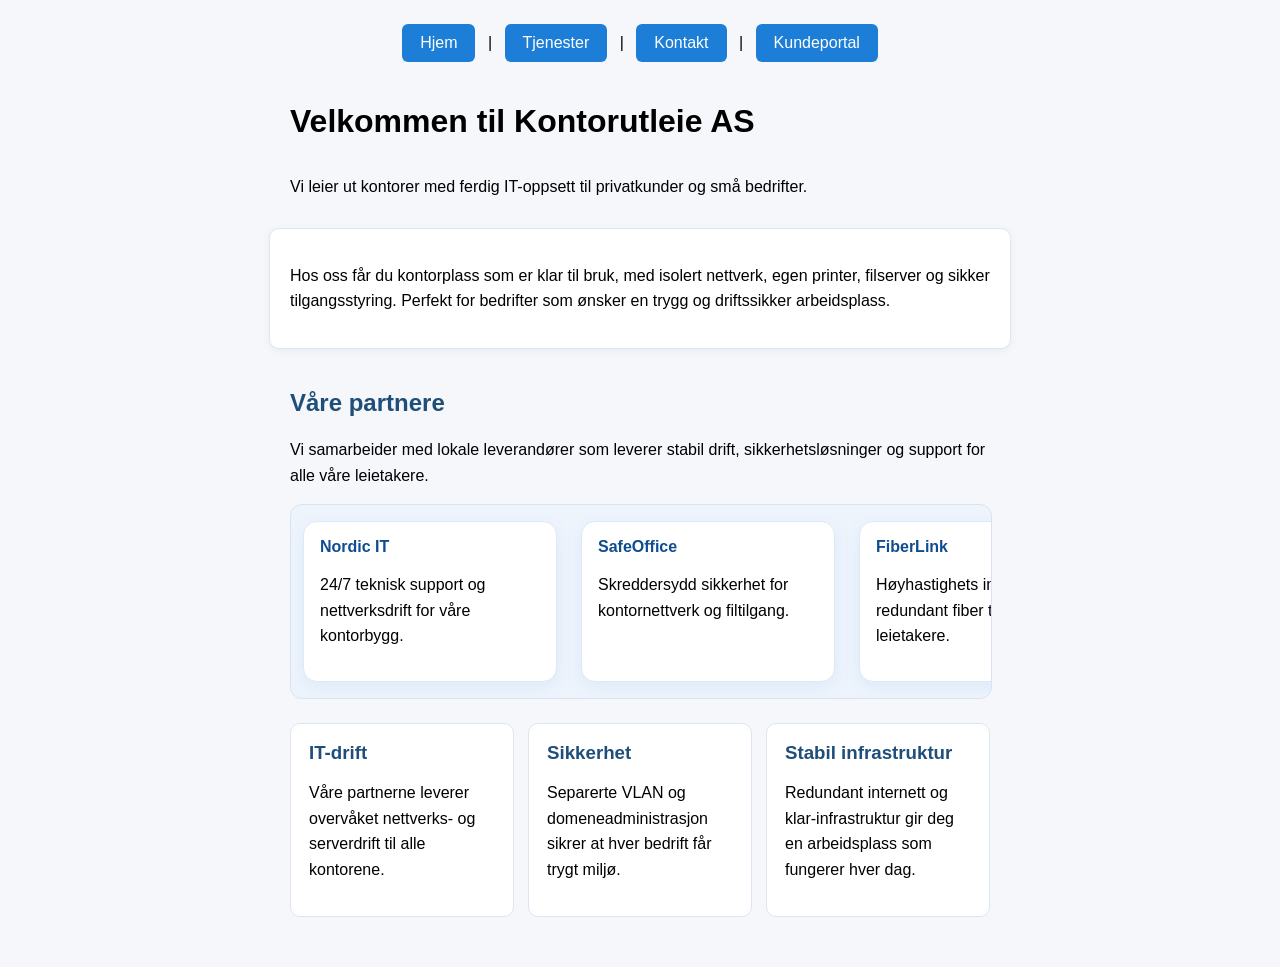
<file: index.html>
<!DOCTYPE html>
<html lang="en">
<head>
    <meta charset="UTF-8">
    <meta name="viewport" content="width=device-width, initial-scale=1.0">
    <title>Document</title>
    <link rel="stylesheet" href="stylesheet.css">
</head>
<body>
    <nav><a href="index.html">Hjem</a> | <a href="tjenester.html">Tjenester</a> | <a href="kontakt.html">Kontakt</a> | <a href="portal.html">Kundeportal</a></nav>
    <main class="page-content">
        <h1>Velkommen til Kontorutleie AS</h1>
        <p>Vi leier ut kontorer med ferdig IT-oppsett til privatkunder og små bedrifter.</p>
        <section class="hero">
            <p>Hos oss får du kontorplass som er klar til bruk, med isolert nettverk, egen printer, filserver og sikker tilgangsstyring. Perfekt for bedrifter som ønsker en trygg og driftssikker arbeidsplass.</p>
        </section>
        <section class="partners-section">
            <h2>Våre partnere</h2>
            <p>Vi samarbeider med lokale leverandører som leverer stabil drift, sikkerhetsløsninger og support for alle våre leietakere.</p>
            <div class="partner-marquee" aria-label="Partnerlogoer i bevegelse">
                <div class="partner-track">
                    <article class="partner-card">
                        <h3>Nordic IT</h3>
                        <p>24/7 teknisk support og nettverksdrift for våre kontorbygg.</p>
                    </article>
                    <article class="partner-card">
                        <h3>SafeOffice</h3>
                        <p>Skreddersydd sikkerhet for kontornettverk og filtilgang.</p>
                    </article>
                    <article class="partner-card">
                        <h3>FiberLink</h3>
                        <p>Høyhastighets internett med redundant fiber til alle leietakere.</p>
                    </article>
                    <article class="partner-card">
                        <h3>CloudDok</h3>
                        <p>Backup og dokumentdeling for bedrifter som bruker våre kontortjenester.</p>
                    </article>
                    <article class="partner-card">
                        <h3>AdminPro</h3>
                        <p>Active Directory og brukeradministrasjon for leietakerne.</p>
                    </article>
                    <article class="partner-card">
                        <h3>Nordic IT</h3>
                        <p>24/7 teknisk support og nettverksdrift for våre kontorbygg.</p>
                    </article>
                    <article class="partner-card">
                        <h3>SafeOffice</h3>
                        <p>Skreddersydd sikkerhet for kontornettverk og filtilgang.</p>
                    </article>
                    <article class="partner-card">
                        <h3>FiberLink</h3>
                        <p>Høyhastighets internett med redundant fiber til alle leietakere.</p>
                    </article>
                    <article class="partner-card">
                        <h3>CloudDok</h3>
                        <p>Backup og dokumentdeling for bedrifter som bruker våre kontortjenester.</p>
                    </article>
                    <article class="partner-card">
                        <h3>AdminPro</h3>
                        <p>Active Directory og brukeradministrasjon for leietakerne.</p>
                    </article>
                </div>
            </div>
            <div class="partner-summary">
                <div>
                    <h3>IT-drift</h3>
                    <p>Våre partnerne leverer overvåket nettverks- og serverdrift til alle kontorene.</p>
                </div>
                <div>
                    <h3>Sikkerhet</h3>
                    <p>Separerte VLAN og domeneadministrasjon sikrer at hver bedrift får trygt miljø.</p>
                </div>
                <div>
                    <h3>Stabil infrastruktur</h3>
                    <p>Redundant internett og klar-infrastruktur gir deg en arbeidsplass som fungerer hver dag.</p>
                </div>
            </div>
        </section>
    </main>
    <script src="main.js"></script>
</body>
</html>
</file>
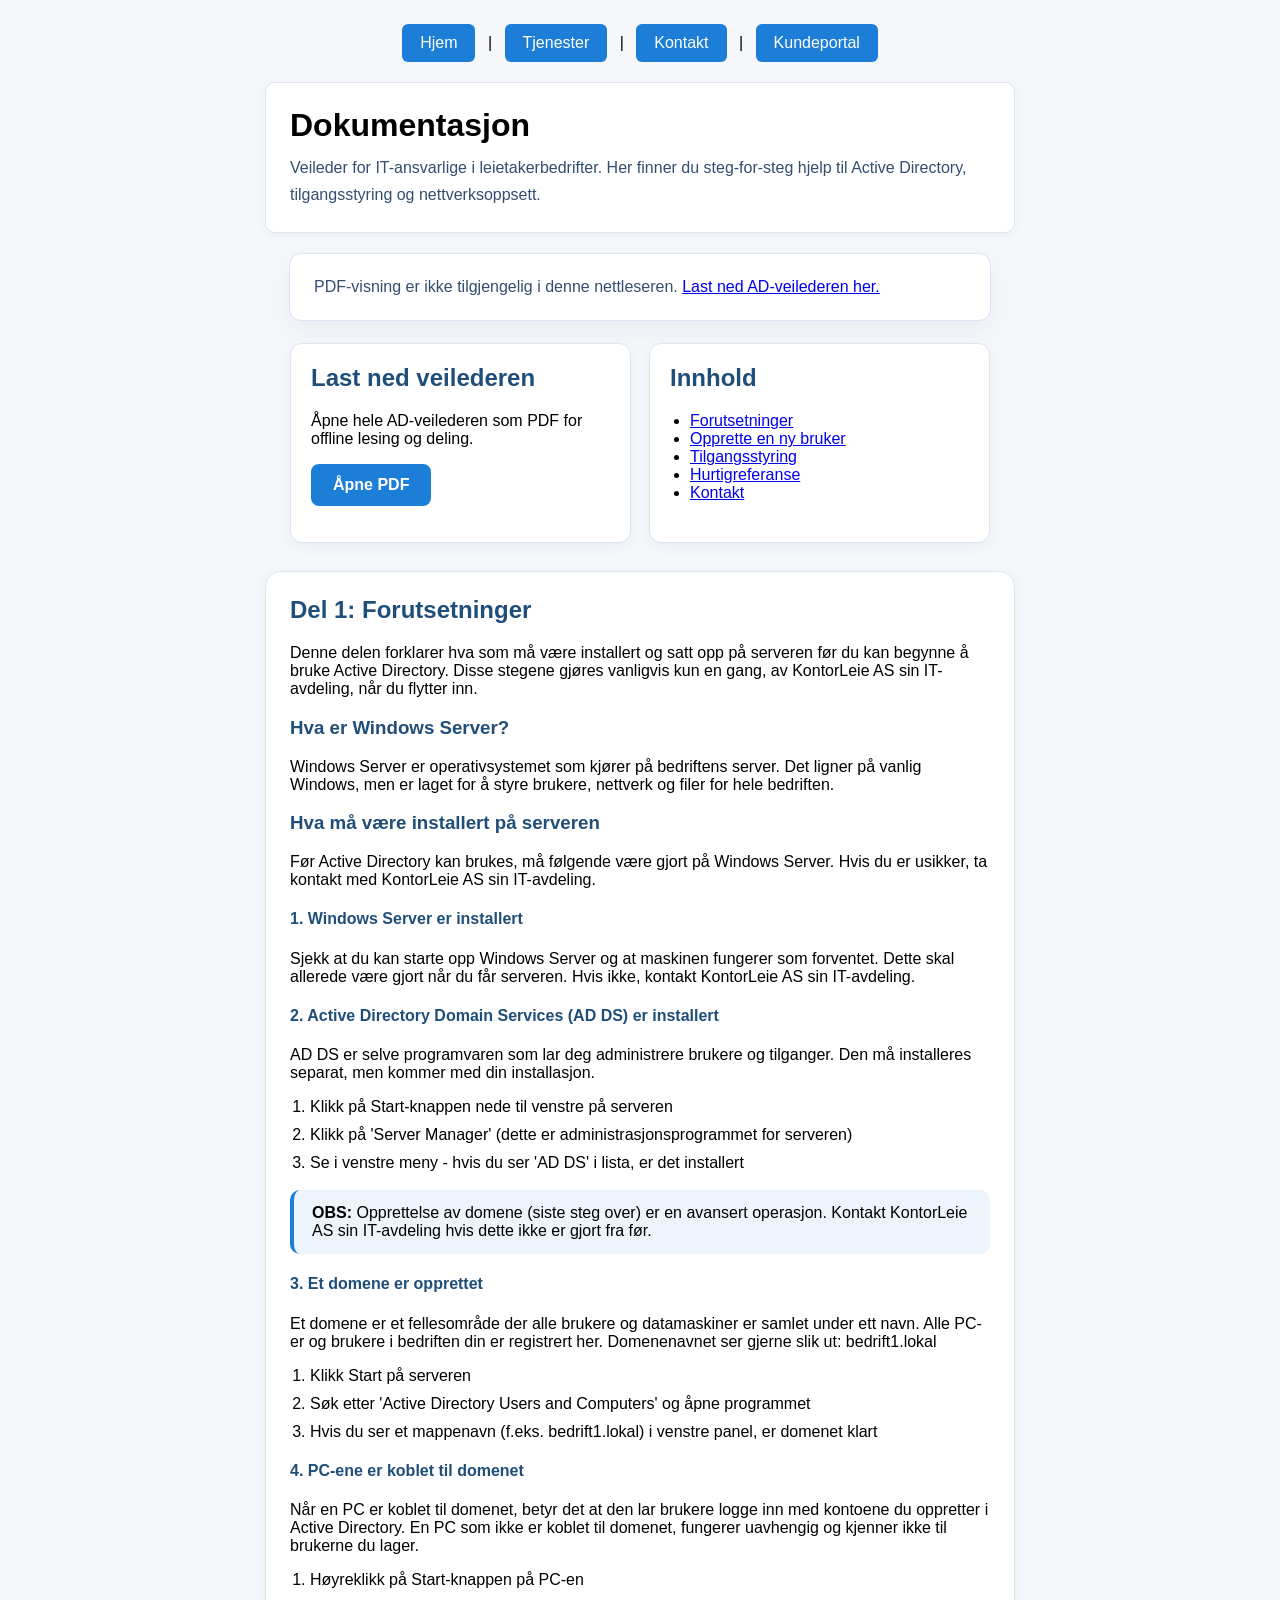
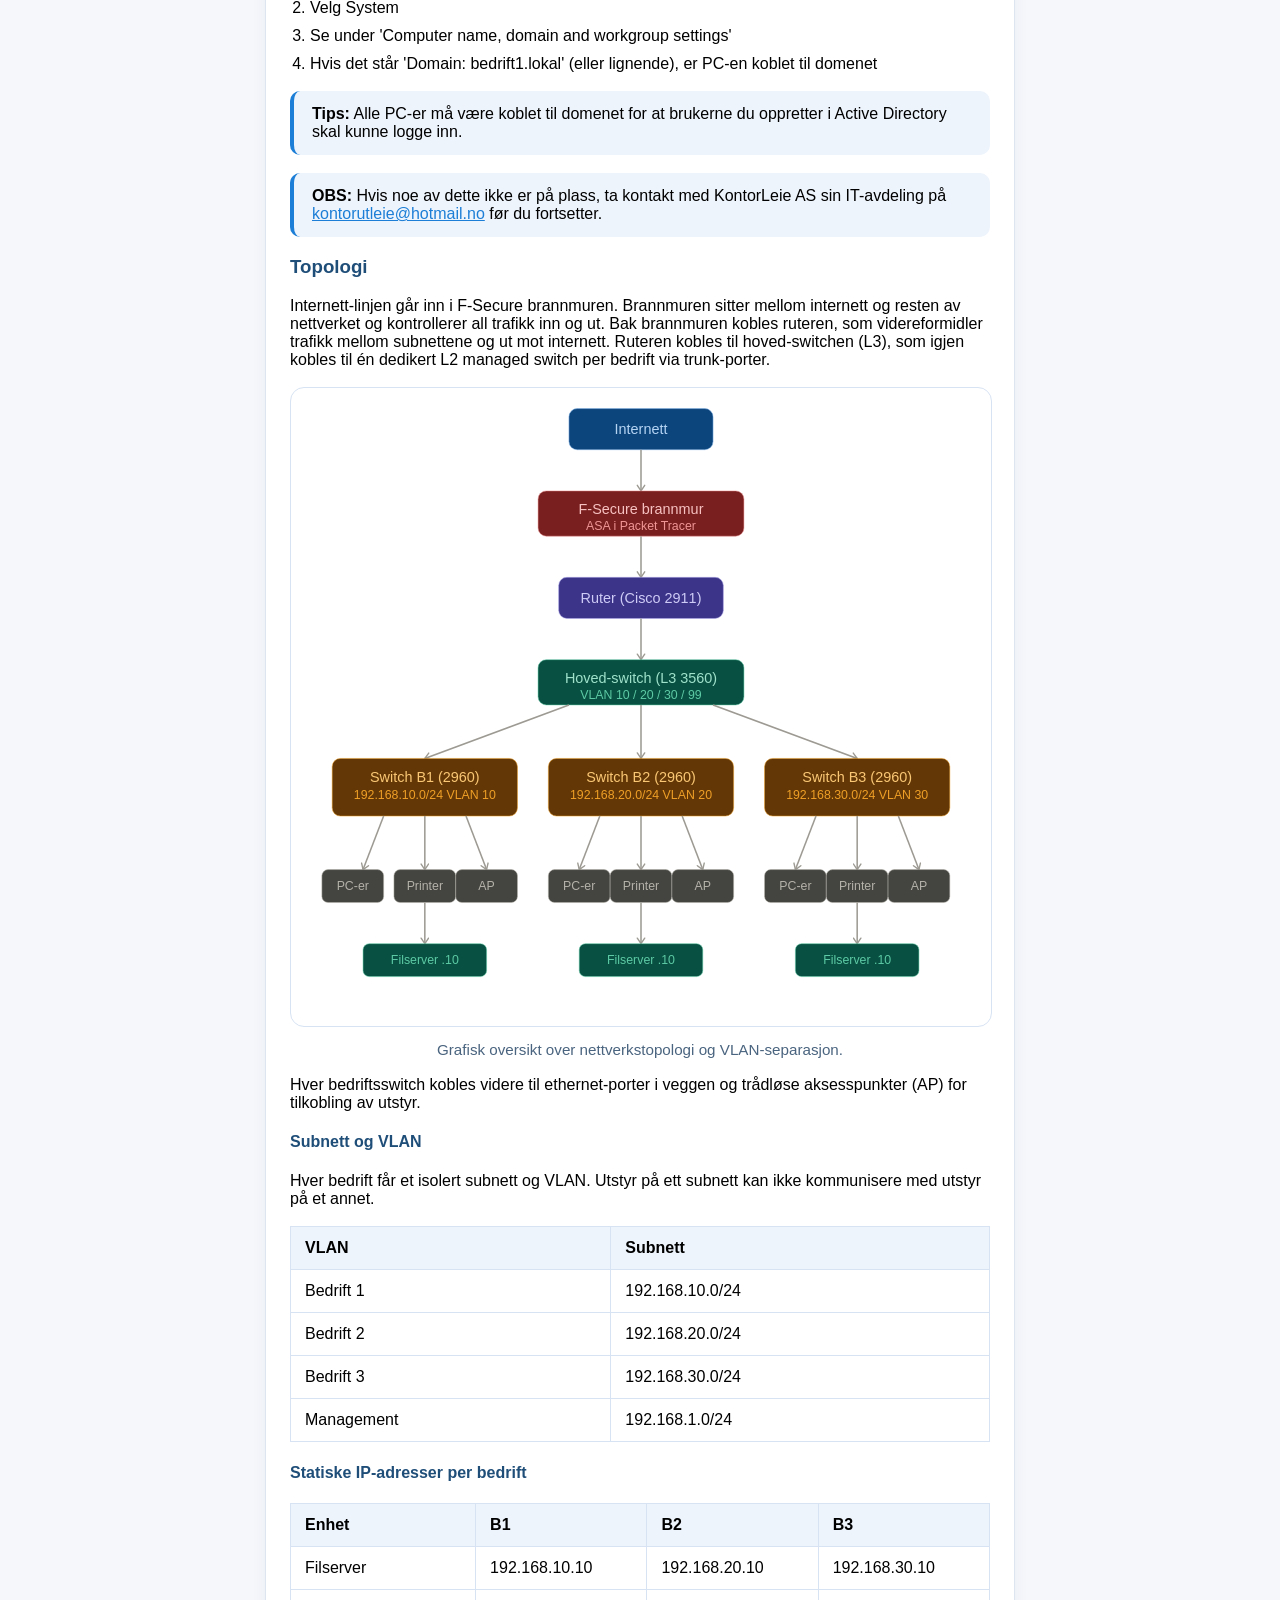
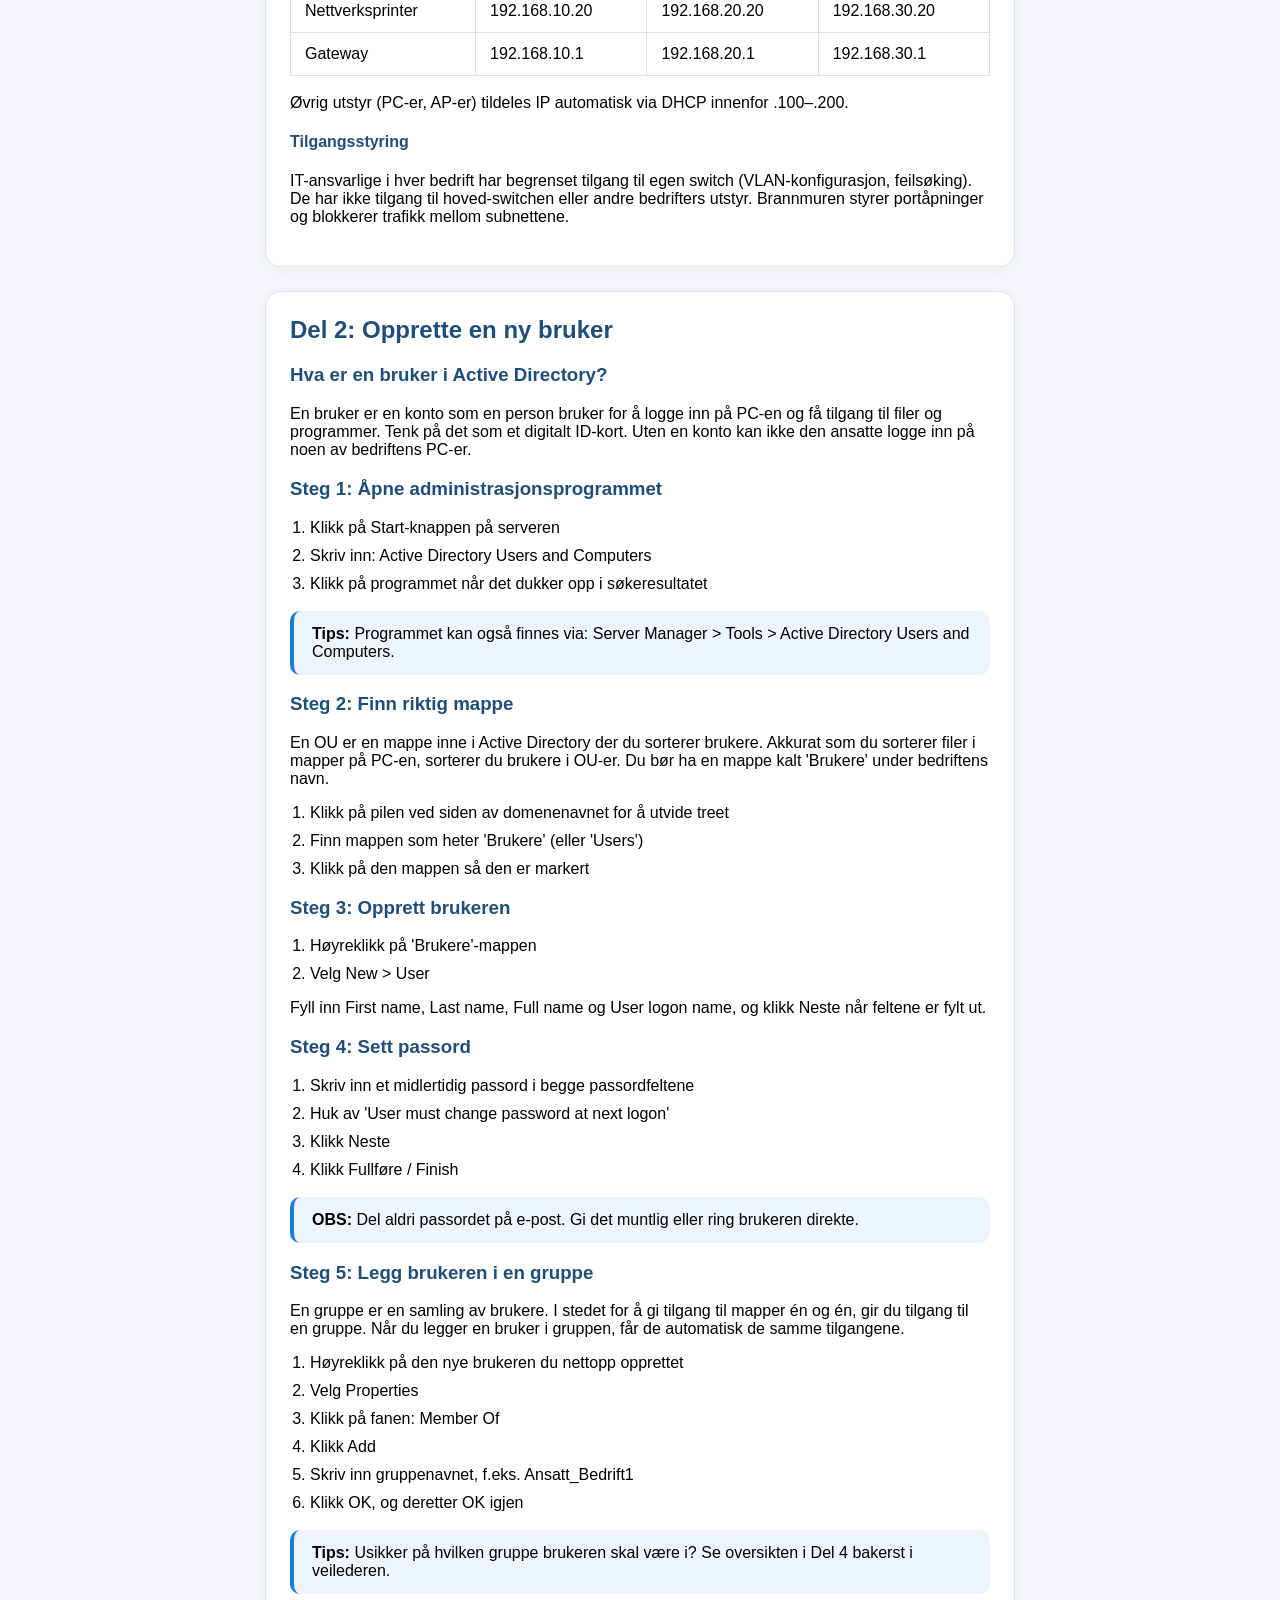
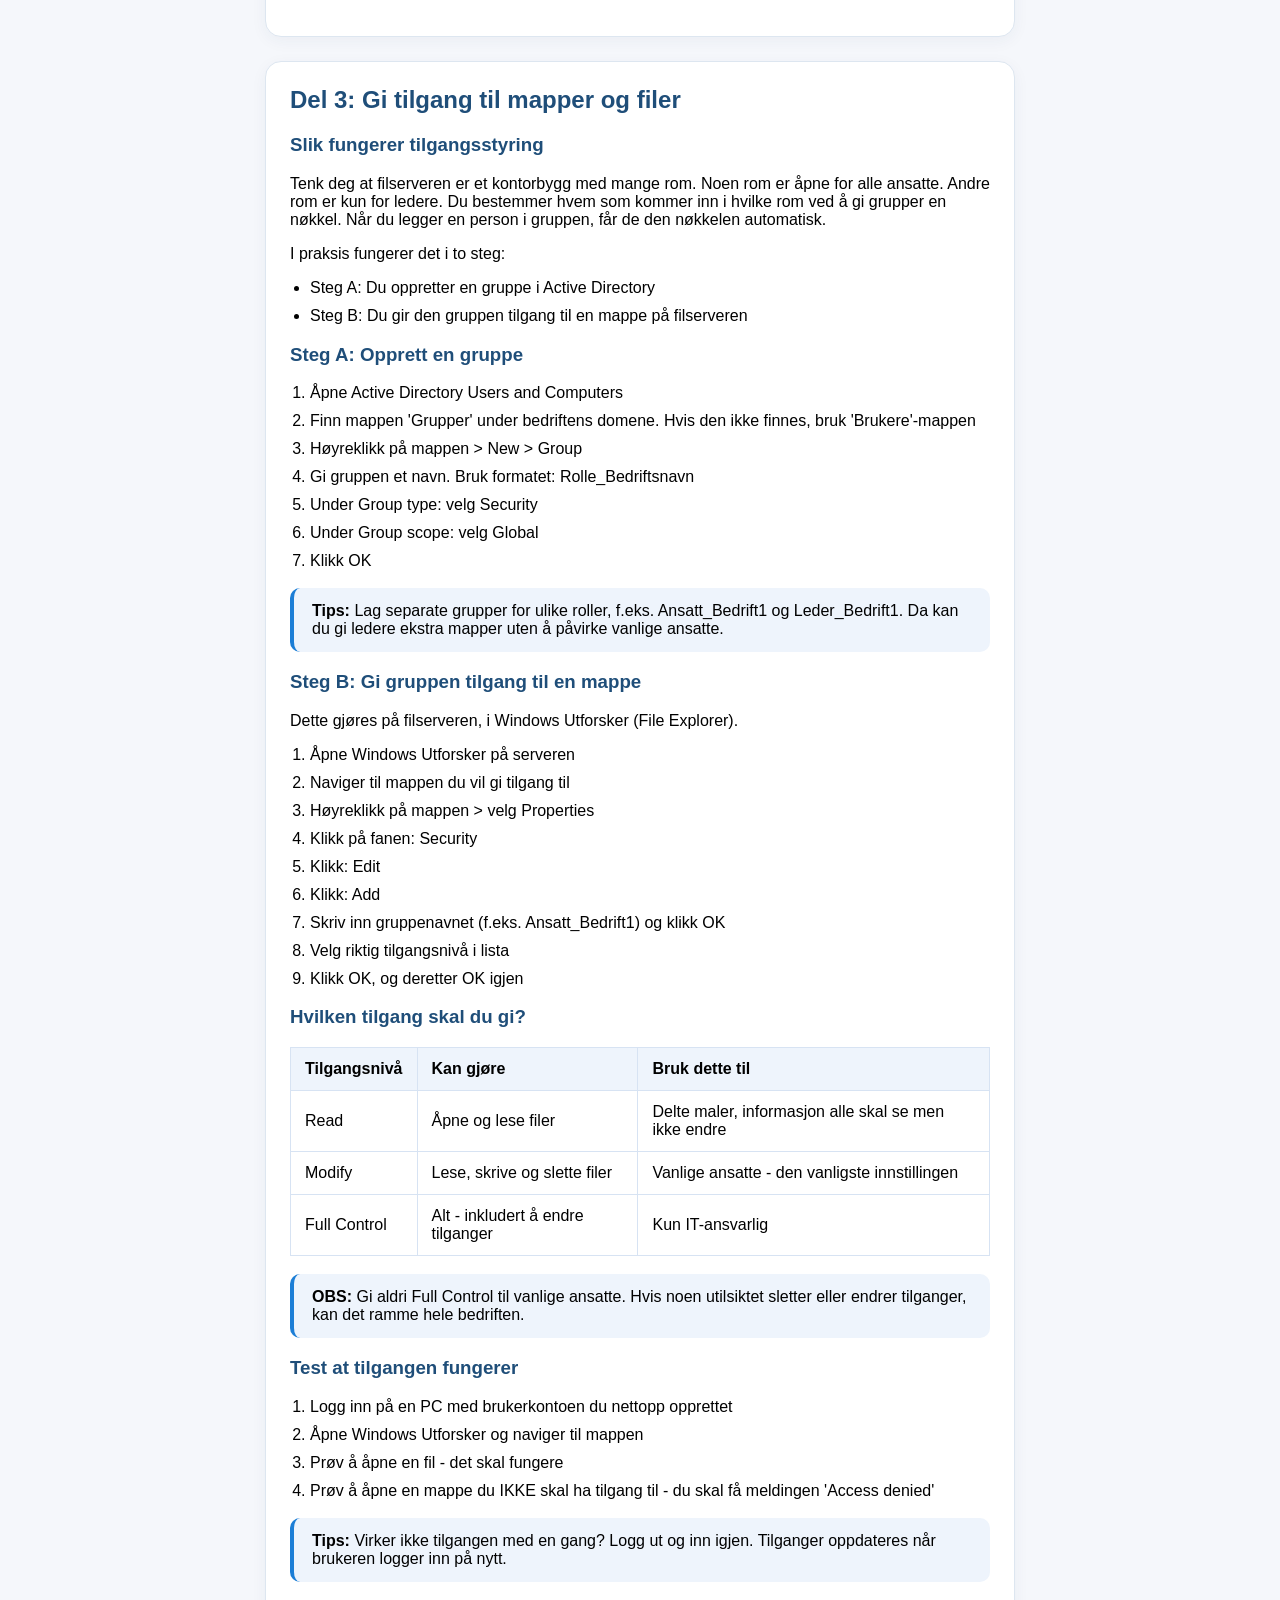
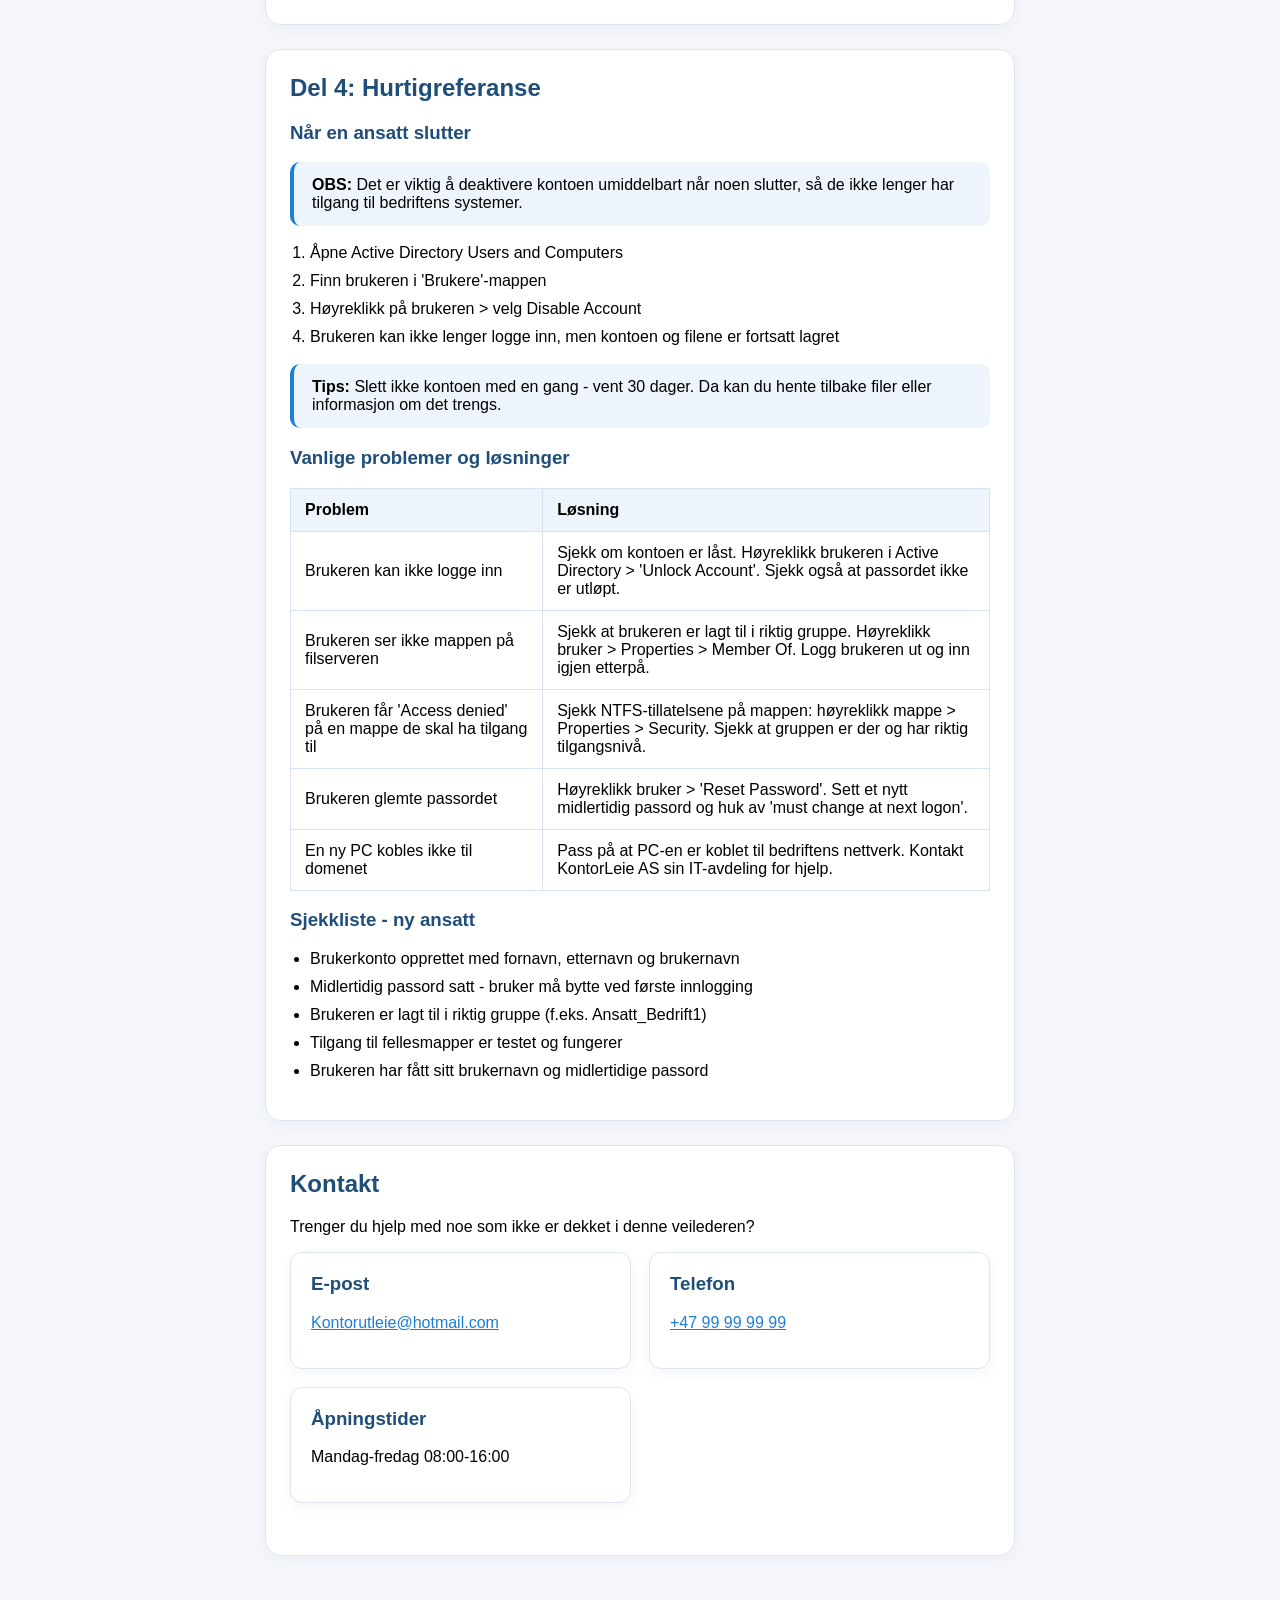
<file: docs.html>
<!DOCTYPE html>
<html lang="en">
<head>
    <meta charset="UTF-8">
    <meta name="viewport" content="width=device-width, initial-scale=1.0">
    <title>Dokumentasjon</title>
    <link rel="stylesheet" href="stylesheet.css">
</head>
<body>
    <nav><a href="index.html">Hjem</a> | <a href="tjenester.html">Tjenester</a> | <a href="kontakt.html">Kontakt</a> | <a href="portal.html">Kundeportal</a></nav>
    <main class="page-content">
        <header class="doc-header">
            <h1>Dokumentasjon</h1>
            <p>Veileder for IT-ansvarlige i leietakerbedrifter. Her finner du steg-for-steg hjelp til Active Directory, tilgangsstyring og nettverksoppsett.</p>
        </header>

        <section class="pdf-viewer">
            <object data="AD_Veileder.pdf" type="application/pdf" width="100%" height="520">
                <p>PDF-visning er ikke tilgjengelig i denne nettleseren. <a href="AD_Veileder.pdf">Last ned AD-veilederen her.</a></p>
            </object>
        </section>

        <div class="doc-summary-grid">
            <section class="doc-box">
                <h2>Last ned veilederen</h2>
                <p>Åpne hele AD-veilederen som PDF for offline lesing og deling.</p>
                <p><a class="button-primary" href="AD_Veileder.pdf" target="_blank" rel="noopener">Åpne PDF</a></p>
            </section>
            <section class="doc-box">
                <h2>Innhold</h2>
                <ul>
                    <li><a href="#forutsetninger">Forutsetninger</a></li>
                    <li><a href="#bruker">Opprette en ny bruker</a></li>
                    <li><a href="#tilgang">Tilgangsstyring</a></li>
                    <li><a href="#hurtigreferanse">Hurtigreferanse</a></li>
                    <li><a href="#kontakt">Kontakt</a></li>
                </ul>
            </section>
        </div>

        <section id="forutsetninger" class="doc-section">
            <h2>Del 1: Forutsetninger</h2>
            <p>Denne delen forklarer hva som må være installert og satt opp på serveren før du kan begynne å bruke Active Directory. Disse stegene gjøres vanligvis kun en gang, av KontorLeie AS sin IT-avdeling, når du flytter inn.</p>

            <article>
                <h3>Hva er Windows Server?</h3>
                <p>Windows Server er operativsystemet som kjører på bedriftens server. Det ligner på vanlig Windows, men er laget for å styre brukere, nettverk og filer for hele bedriften.</p>
            </article>

            <article>
                <h3>Hva må være installert på serveren</h3>
                <p>Før Active Directory kan brukes, må følgende være gjort på Windows Server. Hvis du er usikker, ta kontakt med KontorLeie AS sin IT-avdeling.</p>
                <h4>1. Windows Server er installert</h4>
                <p>Sjekk at du kan starte opp Windows Server og at maskinen fungerer som forventet. Dette skal allerede være gjort når du får serveren. Hvis ikke, kontakt KontorLeie AS sin IT-avdeling.</p>
                <h4>2. Active Directory Domain Services (AD DS) er installert</h4>
                <p>AD DS er selve programvaren som lar deg administrere brukere og tilganger. Den må installeres separat, men kommer med din installasjon.</p>
                <ol class="doc-steps">
                    <li>Klikk på Start-knappen nede til venstre på serveren</li>
                    <li>Klikk på 'Server Manager' (dette er administrasjonsprogrammet for serveren)</li>
                    <li>Se i venstre meny - hvis du ser 'AD DS' i lista, er det installert</li>
                </ol>
                <div class="doc-callout">
                    <strong>OBS:</strong> Opprettelse av domene (siste steg over) er en avansert operasjon. Kontakt KontorLeie AS sin IT-avdeling hvis dette ikke er gjort fra før.
                </div>
                <h4>3. Et domene er opprettet</h4>
                <p>Et domene er et fellesområde der alle brukere og datamaskiner er samlet under ett navn. Alle PC-er og brukere i bedriften din er registrert her. Domenenavnet ser gjerne slik ut: bedrift1.lokal</p>
                <ol class="doc-steps">
                    <li>Klikk Start på serveren</li>
                    <li>Søk etter 'Active Directory Users and Computers' og åpne programmet</li>
                    <li>Hvis du ser et mappenavn (f.eks. bedrift1.lokal) i venstre panel, er domenet klart</li>
                </ol>
                <h4>4. PC-ene er koblet til domenet</h4>
                <p>Når en PC er koblet til domenet, betyr det at den lar brukere logge inn med kontoene du oppretter i Active Directory. En PC som ikke er koblet til domenet, fungerer uavhengig og kjenner ikke til brukerne du lager.</p>
                <ol class="doc-steps">
                    <li>Høyreklikk på Start-knappen på PC-en</li>
                    <li>Velg System</li>
                    <li>Se under 'Computer name, domain and workgroup settings'</li>
                    <li>Hvis det står 'Domain: bedrift1.lokal' (eller lignende), er PC-en koblet til domenet</li>
                </ol>
                <div class="doc-callout">
                    <strong>Tips:</strong> Alle PC-er må være koblet til domenet for at brukerne du oppretter i Active Directory skal kunne logge inn.
                </div>
                <div class="doc-callout">
                    <strong>OBS:</strong> Hvis noe av dette ikke er på plass, ta kontakt med KontorLeie AS sin IT-avdeling på <a href="mailto:kontorutleie@hotmail.no">kontorutleie@hotmail.no</a> før du fortsetter.
                </div>
            </article>

            <article>
                <h3>Topologi</h3>
                <p>Internett-linjen går inn i F-Secure brannmuren. Brannmuren sitter mellom internett og resten av nettverket og kontrollerer all trafikk inn og ut. Bak brannmuren kobles ruteren, som videreformidler trafikk mellom subnettene og ut mot internett. Ruteren kobles til hoved-switchen (L3), som igjen kobles til én dedikert L2 managed switch per bedrift via trunk-porter.</p>
                <figure class="doc-image">
                    <img src="bilder/network_topology.svg" alt="Nettverkstopologi for kontorleie">
                    <figcaption>Grafisk oversikt over nettverkstopologi og VLAN-separasjon.</figcaption>
                </figure>
                <p>Hver bedriftsswitch kobles videre til ethernet-porter i veggen og trådløse aksesspunkter (AP) for tilkobling av utstyr.</p>
                <h4>Subnett og VLAN</h4>
                <p>Hver bedrift får et isolert subnett og VLAN. Utstyr på ett subnett kan ikke kommunisere med utstyr på et annet.</p>
                <table>
                    <thead>
                        <tr><th>VLAN</th><th>Subnett</th></tr>
                    </thead>
                    <tbody>
                        <tr><td>Bedrift 1</td><td>192.168.10.0/24</td></tr>
                        <tr><td>Bedrift 2</td><td>192.168.20.0/24</td></tr>
                        <tr><td>Bedrift 3</td><td>192.168.30.0/24</td></tr>
                        <tr><td>Management</td><td>192.168.1.0/24</td></tr>
                    </tbody>
                </table>
                <h4>Statiske IP-adresser per bedrift</h4>
                <table>
                    <thead>
                        <tr><th>Enhet</th><th>B1</th><th>B2</th><th>B3</th></tr>
                    </thead>
                    <tbody>
                        <tr><td>Filserver</td><td>192.168.10.10</td><td>192.168.20.10</td><td>192.168.30.10</td></tr>
                        <tr><td>Nettverksprinter</td><td>192.168.10.20</td><td>192.168.20.20</td><td>192.168.30.20</td></tr>
                        <tr><td>Gateway</td><td>192.168.10.1</td><td>192.168.20.1</td><td>192.168.30.1</td></tr>
                    </tbody>
                </table>
                <p>Øvrig utstyr (PC-er, AP-er) tildeles IP automatisk via DHCP innenfor .100–.200.</p>
                <h4>Tilgangsstyring</h4>
                <p>IT-ansvarlige i hver bedrift har begrenset tilgang til egen switch (VLAN-konfigurasjon, feilsøking). De har ikke tilgang til hoved-switchen eller andre bedrifters utstyr. Brannmuren styrer portåpninger og blokkerer trafikk mellom subnettene.</p>
            </article>
        </section>

        <section id="bruker" class="doc-section">
            <h2>Del 2: Opprette en ny bruker</h2>
            <article>
                <h3>Hva er en bruker i Active Directory?</h3>
                <p>En bruker er en konto som en person bruker for å logge inn på PC-en og få tilgang til filer og programmer. Tenk på det som et digitalt ID-kort. Uten en konto kan ikke den ansatte logge inn på noen av bedriftens PC-er.</p>
            </article>
            <article>
                <h3>Steg 1: Åpne administrasjonsprogrammet</h3>
                <ol class="doc-steps">
                    <li>Klikk på Start-knappen på serveren</li>
                    <li>Skriv inn: Active Directory Users and Computers</li>
                    <li>Klikk på programmet når det dukker opp i søkeresultatet</li>
                </ol>
                <div class="doc-callout">
                    <strong>Tips:</strong> Programmet kan også finnes via: Server Manager > Tools > Active Directory Users and Computers.
                </div>
            </article>
            <article>
                <h3>Steg 2: Finn riktig mappe</h3>
                <p>En OU er en mappe inne i Active Directory der du sorterer brukere. Akkurat som du sorterer filer i mapper på PC-en, sorterer du brukere i OU-er. Du bør ha en mappe kalt 'Brukere' under bedriftens navn.</p>
                <ol class="doc-steps">
                    <li>Klikk på pilen ved siden av domenenavnet for å utvide treet</li>
                    <li>Finn mappen som heter 'Brukere' (eller 'Users')</li>
                    <li>Klikk på den mappen så den er markert</li>
                </ol>
            </article>
            <article>
                <h3>Steg 3: Opprett brukeren</h3>
                <ol class="doc-steps">
                    <li>Høyreklikk på 'Brukere'-mappen</li>
                    <li>Velg New > User</li>
                </ol>
                <p>Fyll inn First name, Last name, Full name og User logon name, og klikk Neste når feltene er fylt ut.</p>
            </article>
            <article>
                <h3>Steg 4: Sett passord</h3>
                <ol class="doc-steps">
                    <li>Skriv inn et midlertidig passord i begge passordfeltene</li>
                    <li>Huk av 'User must change password at next logon'</li>
                    <li>Klikk Neste</li>
                    <li>Klikk Fullføre / Finish</li>
                </ol>
                <div class="doc-callout">
                    <strong>OBS:</strong> Del aldri passordet på e-post. Gi det muntlig eller ring brukeren direkte.
                </div>
            </article>
            <article>
                <h3>Steg 5: Legg brukeren i en gruppe</h3>
                <p>En gruppe er en samling av brukere. I stedet for å gi tilgang til mapper én og én, gir du tilgang til en gruppe. Når du legger en bruker i gruppen, får de automatisk de samme tilgangene.</p>
                <ol class="doc-steps">
                    <li>Høyreklikk på den nye brukeren du nettopp opprettet</li>
                    <li>Velg Properties</li>
                    <li>Klikk på fanen: Member Of</li>
                    <li>Klikk Add</li>
                    <li>Skriv inn gruppenavnet, f.eks. Ansatt_Bedrift1</li>
                    <li>Klikk OK, og deretter OK igjen</li>
                </ol>
                <div class="doc-callout">
                    <strong>Tips:</strong> Usikker på hvilken gruppe brukeren skal være i? Se oversikten i Del 4 bakerst i veilederen.
                </div>
            </article>
        </section>

        <section id="tilgang" class="doc-section">
            <h2>Del 3: Gi tilgang til mapper og filer</h2>
            <article>
                <h3>Slik fungerer tilgangsstyring</h3>
                <p>Tenk deg at filserveren er et kontorbygg med mange rom. Noen rom er åpne for alle ansatte. Andre rom er kun for ledere. Du bestemmer hvem som kommer inn i hvilke rom ved å gi grupper en nøkkel. Når du legger en person i gruppen, får de den nøkkelen automatisk.</p>
                <p>I praksis fungerer det i to steg:</p>
                <ul>
                    <li>Steg A: Du oppretter en gruppe i Active Directory</li>
                    <li>Steg B: Du gir den gruppen tilgang til en mappe på filserveren</li>
                </ul>
            </article>
            <article>
                <h3>Steg A: Opprett en gruppe</h3>
                <ol class="doc-steps">
                    <li>Åpne Active Directory Users and Computers</li>
                    <li>Finn mappen 'Grupper' under bedriftens domene. Hvis den ikke finnes, bruk 'Brukere'-mappen</li>
                    <li>Høyreklikk på mappen > New > Group</li>
                    <li>Gi gruppen et navn. Bruk formatet: Rolle_Bedriftsnavn</li>
                    <li>Under Group type: velg Security</li>
                    <li>Under Group scope: velg Global</li>
                    <li>Klikk OK</li>
                </ol>
                <div class="doc-callout">
                    <strong>Tips:</strong> Lag separate grupper for ulike roller, f.eks. Ansatt_Bedrift1 og Leder_Bedrift1. Da kan du gi ledere ekstra mapper uten å påvirke vanlige ansatte.
                </div>
            </article>
            <article>
                <h3>Steg B: Gi gruppen tilgang til en mappe</h3>
                <p>Dette gjøres på filserveren, i Windows Utforsker (File Explorer).</p>
                <ol class="doc-steps">
                    <li>Åpne Windows Utforsker på serveren</li>
                    <li>Naviger til mappen du vil gi tilgang til</li>
                    <li>Høyreklikk på mappen > velg Properties</li>
                    <li>Klikk på fanen: Security</li>
                    <li>Klikk: Edit</li>
                    <li>Klikk: Add</li>
                    <li>Skriv inn gruppenavnet (f.eks. Ansatt_Bedrift1) og klikk OK</li>
                    <li>Velg riktig tilgangsnivå i lista</li>
                    <li>Klikk OK, og deretter OK igjen</li>
                </ol>
            </article>
            <article>
                <h3>Hvilken tilgang skal du gi?</h3>
                <table>
                    <thead>
                        <tr><th>Tilgangsnivå</th><th>Kan gjøre</th><th>Bruk dette til</th></tr>
                    </thead>
                    <tbody>
                        <tr><td>Read</td><td>Åpne og lese filer</td><td>Delte maler, informasjon alle skal se men ikke endre</td></tr>
                        <tr><td>Modify</td><td>Lese, skrive og slette filer</td><td>Vanlige ansatte - den vanligste innstillingen</td></tr>
                        <tr><td>Full Control</td><td>Alt - inkludert å endre tilganger</td><td>Kun IT-ansvarlig</td></tr>
                    </tbody>
                </table>
                <div class="doc-callout">
                    <strong>OBS:</strong> Gi aldri Full Control til vanlige ansatte. Hvis noen utilsiktet sletter eller endrer tilganger, kan det ramme hele bedriften.
                </div>
            </article>
            <article>
                <h3>Test at tilgangen fungerer</h3>
                <ol class="doc-steps">
                    <li>Logg inn på en PC med brukerkontoen du nettopp opprettet</li>
                    <li>Åpne Windows Utforsker og naviger til mappen</li>
                    <li>Prøv å åpne en fil - det skal fungere</li>
                    <li>Prøv å åpne en mappe du IKKE skal ha tilgang til - du skal få meldingen 'Access denied'</li>
                </ol>
                <div class="doc-callout">
                    <strong>Tips:</strong> Virker ikke tilgangen med en gang? Logg ut og inn igjen. Tilganger oppdateres når brukeren logger inn på nytt.
                </div>
            </article>
        </section>

        <section id="hurtigreferanse" class="doc-section">
            <h2>Del 4: Hurtigreferanse</h2>
            <article>
                <h3>Når en ansatt slutter</h3>
                <div class="doc-callout">
                    <strong>OBS:</strong> Det er viktig å deaktivere kontoen umiddelbart når noen slutter, så de ikke lenger har tilgang til bedriftens systemer.
                </div>
                <ol class="doc-steps">
                    <li>Åpne Active Directory Users and Computers</li>
                    <li>Finn brukeren i 'Brukere'-mappen</li>
                    <li>Høyreklikk på brukeren > velg Disable Account</li>
                    <li>Brukeren kan ikke lenger logge inn, men kontoen og filene er fortsatt lagret</li>
                </ol>
                <div class="doc-callout">
                    <strong>Tips:</strong> Slett ikke kontoen med en gang - vent 30 dager. Da kan du hente tilbake filer eller informasjon om det trengs.
                </div>
            </article>
            <article>
                <h3>Vanlige problemer og løsninger</h3>
                <table>
                    <thead>
                        <tr><th>Problem</th><th>Løsning</th></tr>
                    </thead>
                    <tbody>
                        <tr><td>Brukeren kan ikke logge inn</td><td>Sjekk om kontoen er låst. Høyreklikk brukeren i Active Directory > 'Unlock Account'. Sjekk også at passordet ikke er utløpt.</td></tr>
                        <tr><td>Brukeren ser ikke mappen på filserveren</td><td>Sjekk at brukeren er lagt til i riktig gruppe. Høyreklikk bruker > Properties > Member Of. Logg brukeren ut og inn igjen etterpå.</td></tr>
                        <tr><td>Brukeren får 'Access denied' på en mappe de skal ha tilgang til</td><td>Sjekk NTFS-tillatelsene på mappen: høyreklikk mappe > Properties > Security. Sjekk at gruppen er der og har riktig tilgangsnivå.</td></tr>
                        <tr><td>Brukeren glemte passordet</td><td>Høyreklikk bruker > 'Reset Password'. Sett et nytt midlertidig passord og huk av 'must change at next logon'.</td></tr>
                        <tr><td>En ny PC kobles ikke til domenet</td><td>Pass på at PC-en er koblet til bedriftens nettverk. Kontakt KontorLeie AS sin IT-avdeling for hjelp.</td></tr>
                    </tbody>
                </table>
            </article>
            <article>
                <h3>Sjekkliste - ny ansatt</h3>
                <ul>
                    <li>Brukerkonto opprettet med fornavn, etternavn og brukernavn</li>
                    <li>Midlertidig passord satt - bruker må bytte ved første innlogging</li>
                    <li>Brukeren er lagt til i riktig gruppe (f.eks. Ansatt_Bedrift1)</li>
                    <li>Tilgang til fellesmapper er testet og fungerer</li>
                    <li>Brukeren har fått sitt brukernavn og midlertidige passord</li>
                </ul>
            </article>
        </section>

        <section id="kontakt" class="doc-section">
            <h2>Kontakt</h2>
            <p>Trenger du hjelp med noe som ikke er dekket i denne veilederen?</p>
            <div class="doc-summary-grid">
                <section class="doc-box">
                    <h3>E-post</h3>
                    <p><a href="mailto:Kontorutleie@hotmail.com">Kontorutleie@hotmail.com</a></p>
                </section>
                <section class="doc-box">
                    <h3>Telefon</h3>
                    <p><a href="tel:+4799999999">+47 99 99 99 99</a></p>
                </section>
                <section class="doc-box">
                    <h3>Åpningstider</h3>
                    <p>Mandag-fredag 08:00-16:00</p>
                </section>
            </div>
        </section>
    </main>
    <script src="main.js"></script>
</body>
</html>
</file>
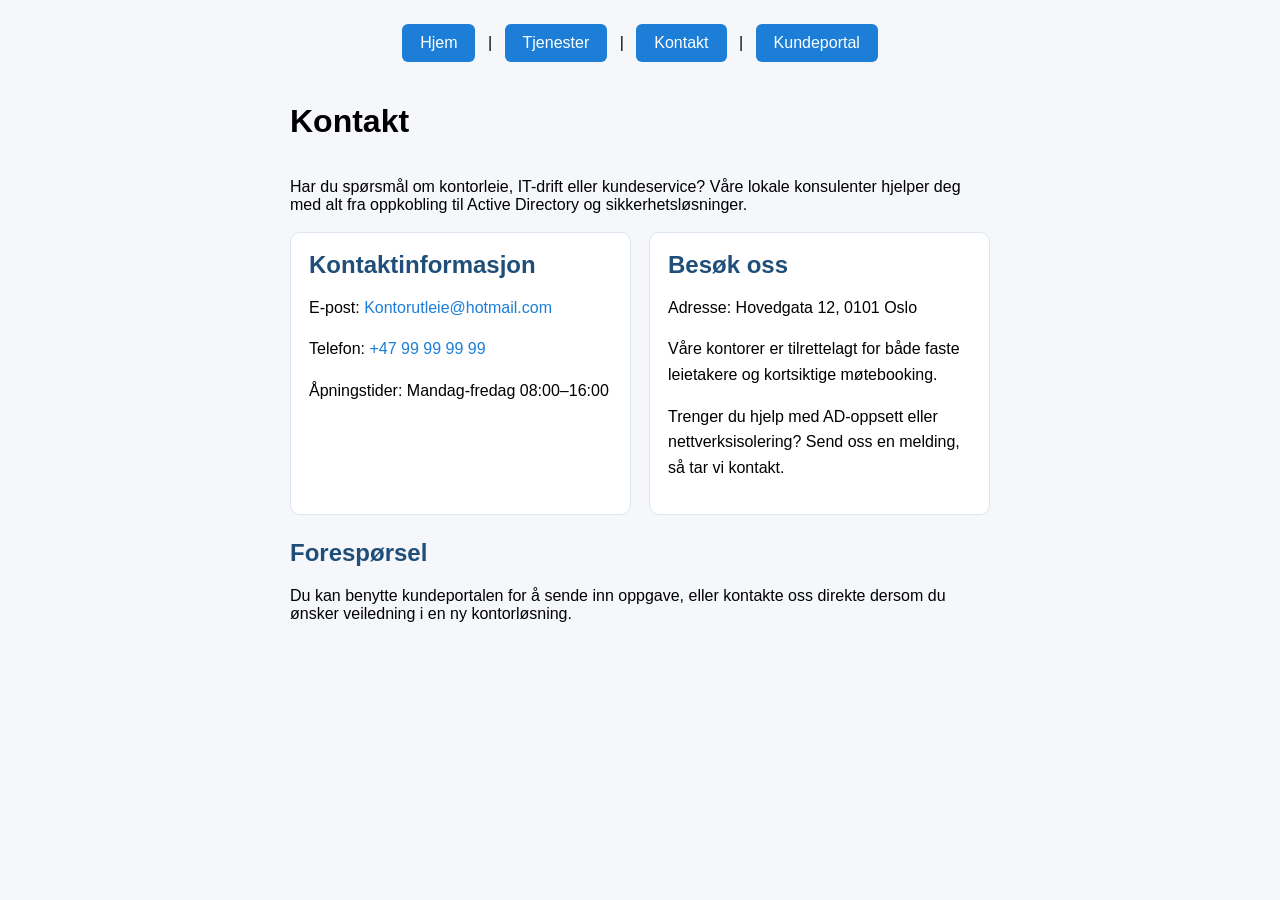
<file: kontakt.html>
<!DOCTYPE html>
<html lang="en">
<head>
    <meta charset="UTF-8">
    <meta name="viewport" content="width=device-width, initial-scale=1.0">
    <title>Kontakt</title>
    <link rel="stylesheet" href="stylesheet.css">
</head>
<body>
    <nav><a href="index.html">Hjem</a> | <a href="tjenester.html">Tjenester</a> | <a href="kontakt.html">Kontakt</a> | <a href="portal.html">Kundeportal</a></nav>
    <main class="page-content">
        <h1>Kontakt</h1>
        <section>
            <p>Har du spørsmål om kontorleie, IT-drift eller kundeservice? Våre lokale konsulenter hjelper deg med alt fra oppkobling til Active Directory og sikkerhetsløsninger.</p>
            <div class="contact-grid">
                <div>
                    <h2>Kontaktinformasjon</h2>
                    <p>E-post: <a href="mailto:Kontorutleie@hotmail.com">Kontorutleie@hotmail.com</a></p>
                    <p>Telefon: <a href="tel:+4799999999">+47 99 99 99 99</a></p>
                    <p>Åpningstider: Mandag-fredag 08:00–16:00</p>
                </div>
                <div>
                    <h2>Besøk oss</h2>
                    <p>Adresse: Hovedgata 12, 0101 Oslo</p>
                    <p>Våre kontorer er tilrettelagt for både faste leietakere og kortsiktige møtebooking.</p>
                    <p>Trenger du hjelp med AD-oppsett eller nettverksisolering? Send oss en melding, så tar vi kontakt.</p>
                </div>
            </div>
            <h2>Forespørsel</h2>
            <p>Du kan benytte kundeportalen for å sende inn oppgave, eller kontakte oss direkte dersom du ønsker veiledning i en ny kontorløsning.</p>
        </section>
    </main>
    <script src="main.js"></script>
</body>
</html>
</file>
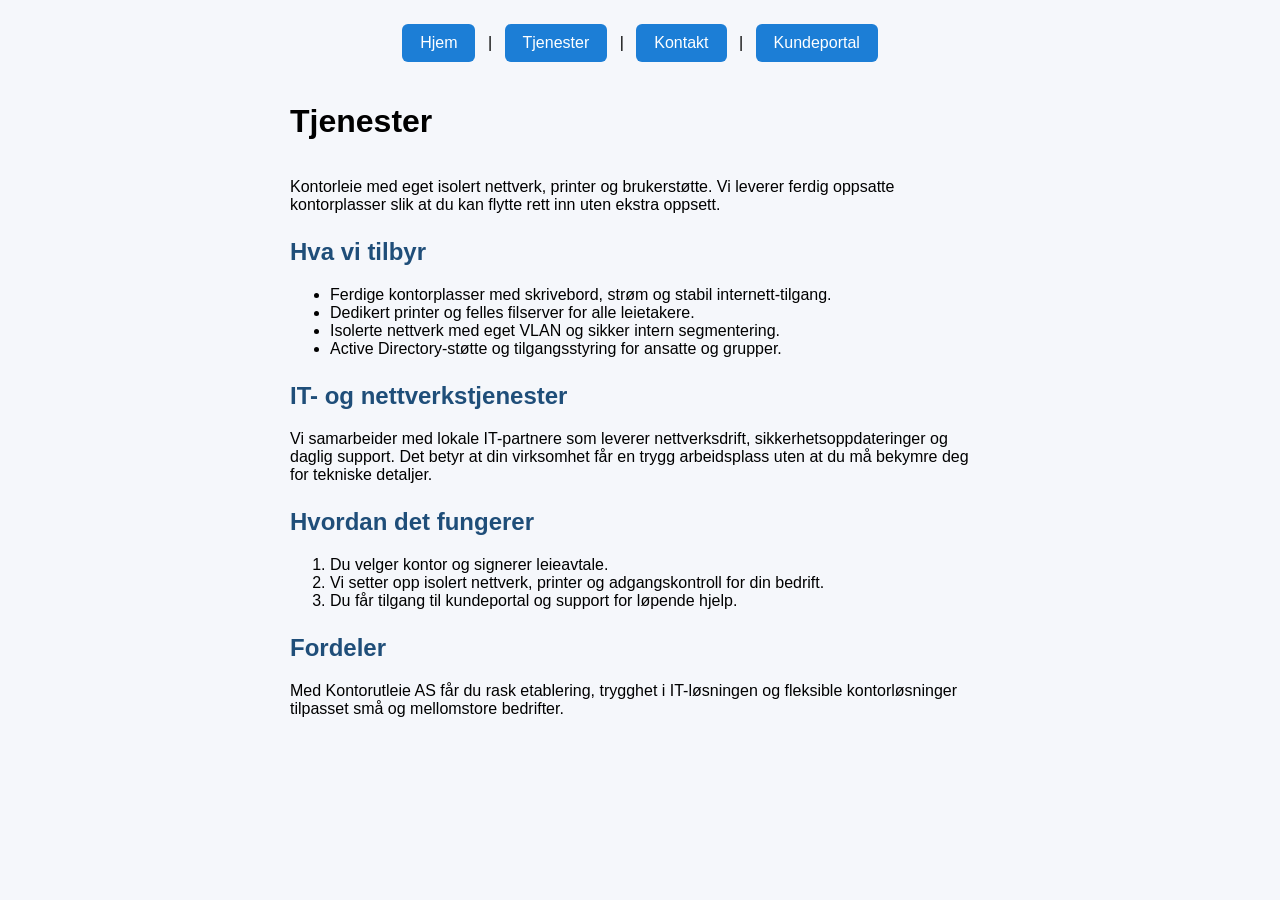
<file: tjenester.html>
<!DOCTYPE html>
<html lang="en">
<head>
    <meta charset="UTF-8">
    <meta name="viewport" content="width=device-width, initial-scale=1.0">
    <title>Tjenester</title>
    <link rel="stylesheet" href="stylesheet.css">
</head>
<body>
    <nav><a href="index.html">Hjem</a> | <a href="tjenester.html">Tjenester</a> | <a href="kontakt.html">Kontakt</a> | <a href="portal.html">Kundeportal</a></nav>
    <main class="page-content">
        <h1>Tjenester</h1>
        <section>
            <p>Kontorleie med eget isolert nettverk, printer og brukerstøtte. Vi leverer ferdig oppsatte kontorplasser slik at du kan flytte rett inn uten ekstra oppsett.</p>
            <h2>Hva vi tilbyr</h2>
            <ul>
                <li>Ferdige kontorplasser med skrivebord, strøm og stabil internett-tilgang.</li>
                <li>Dedikert printer og felles filserver for alle leietakere.</li>
                <li>Isolerte nettverk med eget VLAN og sikker intern segmentering.</li>
                <li>Active Directory-støtte og tilgangsstyring for ansatte og grupper.</li>
            </ul>
            <h2>IT- og nettverkstjenester</h2>
            <p>Vi samarbeider med lokale IT-partnere som leverer nettverksdrift, sikkerhetsoppdateringer og daglig support. Det betyr at din virksomhet får en trygg arbeidsplass uten at du må bekymre deg for tekniske detaljer.</p>
            <h2>Hvordan det fungerer</h2>
            <ol>
                <li>Du velger kontor og signerer leieavtale.</li>
                <li>Vi setter opp isolert nettverk, printer og adgangskontroll for din bedrift.</li>
                <li>Du får tilgang til kundeportal og support for løpende hjelp.</li>
            </ol>
            <h2>Fordeler</h2>
            <p>Med Kontorutleie AS får du rask etablering, trygghet i IT-løsningen og fleksible kontorløsninger tilpasset små og mellomstore bedrifter.</p>
        </section>
    </main>
    <script src="main.js"></script>
</body>
</html>
</file>
<file: stylesheet.css>
html, body {
    margin: 0;
    min-height: 100%;
    font-family: Arial, sans-serif;
}
body {
    display: flex;
    flex-direction: column;
    justify-content: flex-start;
    min-height: 100vh;
    background: #f5f7fb;
    padding: 20px;
    box-sizing: border-box;
}
nav {
    width: 100%;
    margin-bottom: 16px;
    text-align: center;
}
.page-content {
    display: flex;
    flex-direction: column;
    align-items: center;
    width: 100%;
}
.page-content > * {
    width: 100%;
    max-width: 500px;
}

nav a {
    display: inline-block;
    margin: 4px 8px;
    padding: 10px 18px;
    background: #1c7ed6;
    color: white;
    text-decoration: none;
    border-radius: 6px;
}
nav a:hover {
    background: #1971c2;
}
input {
    display: block;
    width: 100%;
    max-width: 500px;
    margin: 8px auto;
    padding: 12px 14px;
    border: 1px solid #ccd6f6;
    border-radius: 6px;
    font-size: 16px;
}
button {
    display: block;
    width: auto;
    min-width: 220px;
    max-width: 500px;
    margin: 16px auto;
    padding: 12px 20px;
    border: none;
    border-radius: 6px;
    font-size: 16px;
    cursor: pointer;
    background: #1971c2;
    color: white;
}
button:hover {
    background: #0f6bbd;
}

.page-content {
    display: flex;
    flex-direction: column;
    align-items: center;
    width: 100%;
}

.page-content > * {
    width: 100%;
    max-width: 700px;
}

.hero,
.partners-section,
.contact-grid,
.partner-summary,
.partner-marquee {
    width: 100%;
}

.hero p,
.partners-section p,
.partner-summary p,
.contact-grid p,
.partner-card p {
    line-height: 1.6;
}

.hero {
    padding: 18px 20px;
    background: #ffffff;
    border: 1px solid #dde6f0;
    border-radius: 10px;
    box-shadow: 0 2px 8px rgba(30, 65, 104, 0.06);
    margin: 16px 0;
}

h2 {
    margin-top: 24px;
    color: #1f4e79;
}

.partner-marquee {
    overflow: hidden;
    margin: 16px 0 24px;
    border-radius: 12px;
    background: #eef4fc;
    border: 1px solid #d7e3f3;
}

.partner-track {
    display: inline-flex;
    animation: scrollPartners 24s linear infinite;
    padding: 16px 0;
}

.partner-card {
    min-width: 220px;
    margin: 0 12px;
    padding: 16px;
    background: white;
    border-radius: 14px;
    border: 1px solid #dfe9f4;
    box-shadow: 0 6px 18px rgba(28, 126, 214, 0.08);
}

.partner-card h3 {
    margin: 0 0 8px;
    font-size: 1rem;
    color: #0f4d90;
}

.partner-summary {
    display: grid;
    grid-template-columns: repeat(auto-fit, minmax(210px, 1fr));
    gap: 14px;
    margin-bottom: 30px;
}

.partner-summary div,
.contact-grid div {
    background: white;
    padding: 18px;
    border-radius: 10px;
    border: 1px solid #dde6f0;
}

.partner-summary h3,
.contact-grid h2 {
    margin-top: 0;
    margin-bottom: 10px;
    color: #1f4e79;
}

@keyframes scrollPartners {
    0% { transform: translateX(0); }
    100% { transform: translateX(-50%); }
}

.contact-grid {
    display: grid;
    grid-template-columns: repeat(auto-fit, minmax(250px, 1fr));
    gap: 18px;
    margin: 18px 0 24px;
}

.contact-grid a {
    color: #1c7ed6;
    text-decoration: none;
}

.contact-grid a:hover {
    text-decoration: underline;
}

.doc-header {
    background: white;
    border: 1px solid #dde6f0;
    border-radius: 10px;
    padding: 24px;
    margin-bottom: 20px;
    box-shadow: 0 2px 10px rgba(30, 65, 104, 0.05);
}

.doc-header h1 {
    margin-top: 0;
    margin-bottom: 10px;
}

.doc-header p {
    margin: 0;
    line-height: 1.7;
    color: #334e6f;
}

.pdf-viewer {
    margin-bottom: 22px;
    border: 1px solid #d7e3f3;
    border-radius: 12px;
    overflow: hidden;
    background: white;
    box-shadow: 0 10px 24px rgba(16, 47, 81, 0.05);
}

.pdf-viewer p {
    padding: 24px;
    margin: 0;
    color: #334e6f;
}

.doc-summary-grid {
    display: grid;
    grid-template-columns: repeat(auto-fit, minmax(240px, 1fr));
    gap: 18px;
    margin-bottom: 28px;
}

.doc-box {
    background: white;
    padding: 20px;
    border-radius: 12px;
    border: 1px solid #dde6f0;
    box-shadow: 0 4px 14px rgba(30, 65, 104, 0.05);
}

.doc-box h2,
.doc-box h3 {
    margin-top: 0;
    color: #1f4e79;
}

.doc-box ul {
    padding-left: 20px;
    margin: 10px 0 0;
}

.button-primary {
    display: inline-block;
    padding: 12px 22px;
    background: #1c7ed6;
    color: white;
    border-radius: 8px;
    text-decoration: none;
    font-weight: bold;
}

.button-primary:hover {
    background: #1666b9;
}

.doc-section {
    background: white;
    padding: 24px;
    border-radius: 16px;
    border: 1px solid #dde6f0;
    margin-bottom: 24px;
    box-shadow: 0 4px 16px rgba(30, 65, 104, 0.05);
}

.doc-section h2 {
    margin-top: 0;
}

.doc-section h3,
.doc-section h4 {
    color: #1f4e79;
}

.doc-steps {
    padding-left: 20px;
    margin: 16px 0;
}

.doc-callout {
    background: #eef4fc;
    border-left: 4px solid #1c7ed6;
    padding: 14px 18px;
    margin: 18px 0;
    border-radius: 10px;
}

.doc-image {
    margin: 18px 0;
    text-align: center;
}

.doc-image img {
    width: 100%;
    height: auto;
    border-radius: 14px;
    border: 1px solid #d7e3f3;
}

.doc-image figcaption {
    margin-top: 10px;
    font-size: 0.95rem;
    color: #4a647f;
}

.doc-section table {
    width: 100%;
    border-collapse: collapse;
    margin: 18px 0;
}

.doc-section th,
.doc-section td {
    border: 1px solid #d7e3f3;
    padding: 12px 14px;
    text-align: left;
}

.doc-section th {
    background: #eef4fc;
}

.doc-section ul {
    padding-left: 20px;
}

.doc-section li {
    margin-bottom: 10px;
}

.doc-section a {
    color: #1c7ed6;
}

.doc-section a:hover {
    text-decoration: underline;
}
</file>
